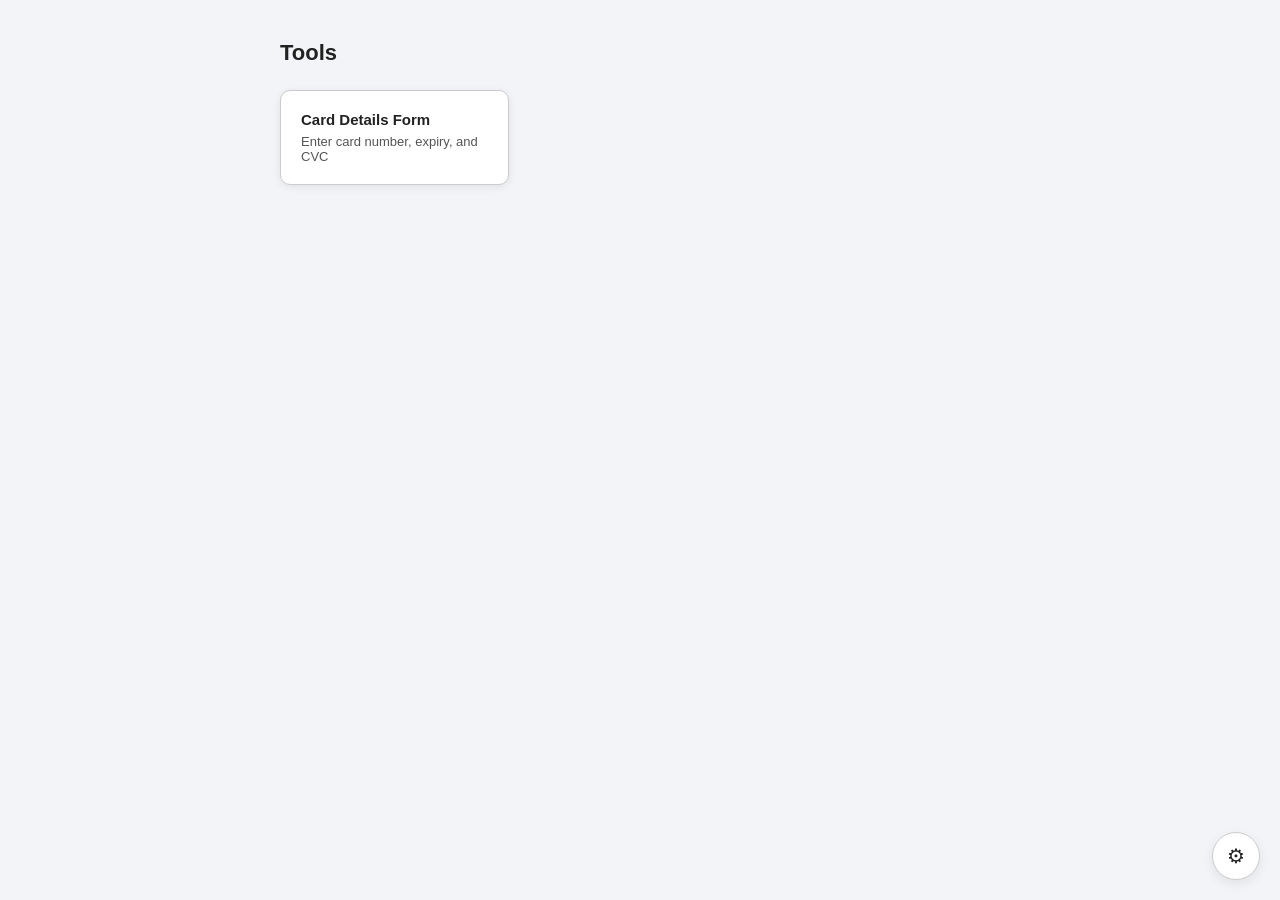
<file: index.html>
<!DOCTYPE html>
<html lang="en">
<head>
<meta charset="UTF-8">
<meta name="viewport" content="width=device-width, initial-scale=1.0">
<title data-i18n="pageTitle">Utils Library</title>
<script src="theme.js"></script>
<link rel="stylesheet" href="common.css">
<link rel="stylesheet" href="index.css">
</head>
<body class="index-page">
  <div class="container">
    <h1 data-i18n="heading">Tools</h1>
    <div class="tool-grid">
      <a class="tool-card" href="cc.html">
        <div class="tool-name" data-i18n="ccName">Card Details Form</div>
        <div class="tool-desc" data-i18n="ccDesc">Enter card number, expiry, and CVC</div>
      </a>
    </div>
  </div>

<script src="i18n.js"></script>
<script>
  I18N.init({
    en: {
      pageTitle: "Utils Library",
      heading: "Tools",
      ccName: "Card Details Form",
      ccDesc: "Enter card number, expiry, and CVC"
    },
    ja: {
      pageTitle: "ツール一覧",
      heading: "ツール",
      ccName: "カード情報入力フォーム",
      ccDesc: "カード番号・有効期限・CVCを入力"
    }
  }, 'en');
</script>
<script src="settings-widget.js"></script>
</body>
</html>
</file>
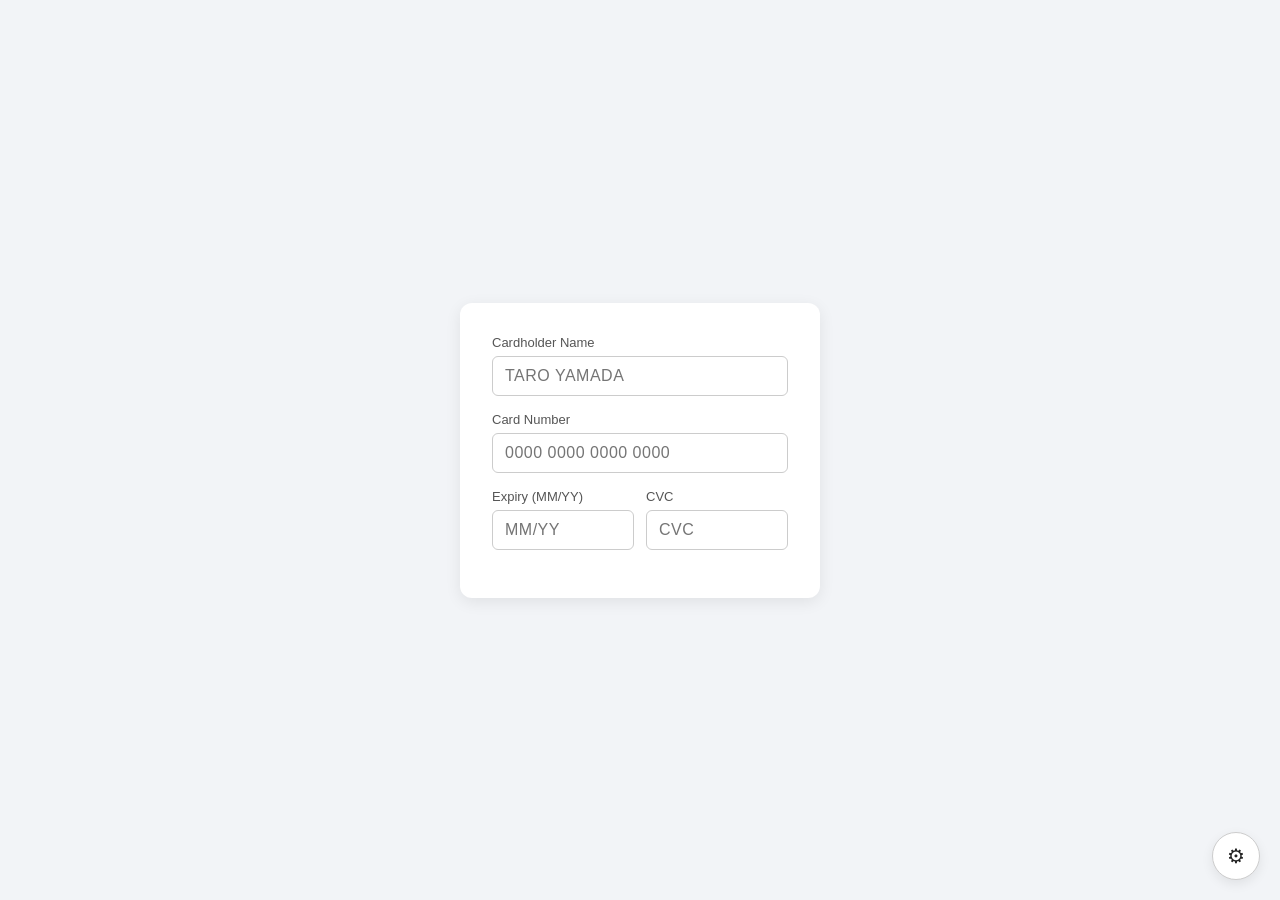
<file: cc.html>
<!DOCTYPE html>
<html lang="en">
<head>
<meta charset="UTF-8">
<meta name="viewport" content="width=device-width, initial-scale=1.0">
<title data-i18n="pageTitle">Card Details</title>
<script src="theme.js"></script>
<link rel="stylesheet" href="common.css">
<link rel="stylesheet" href="cc.css">
</head>
<body class="cc-page">
  <div class="card">
    <form id="ccForm" autocomplete="on">
      <div class="field">
        <label for="cardName" data-i18n="nameLabel">Cardholder Name</label>
        <input
          type="text"
          id="cardName"
          name="cc-name"
          autocomplete="cc-name"
          placeholder="TARO YAMADA"
          required
        >
      </div>

      <div class="field">
        <label for="cardNumber" data-i18n="numberLabel">Card Number</label>
        <input
          type="text"
          id="cardNumber"
          name="cc-number"
          inputmode="numeric"
          autocomplete="cc-number"
          placeholder="0000 0000 0000 0000"
          maxlength="19"
          pattern="[0-9 ]{13,19}"
          required
        >
      </div>

      <div class="row">
        <div class="field">
          <label for="cardExpiry" data-i18n="expiryLabel">Expiry (MM/YY)</label>
          <input
            type="text"
            id="cardExpiry"
            name="cc-exp"
            inputmode="numeric"
            autocomplete="cc-exp"
            placeholder="MM/YY"
            maxlength="5"
            pattern="(0[1-9]|1[0-2])\/[0-9]{2}"
            required
          >
        </div>
        <div class="field">
          <label for="cardCvc" data-i18n="cvcLabel">CVC</label>
          <input
            type="text"
            id="cardCvc"
            name="cc-csc"
            inputmode="numeric"
            autocomplete="cc-csc"
            placeholder="CVC"
            maxlength="4"
            pattern="[0-9]{3,4}"
            required
          >
        </div>
      </div>
    </form>
  </div>

<script src="i18n.js"></script>
<script>
  I18N.init({
    en: {
      pageTitle: "Card Details",
      nameLabel: "Cardholder Name",
      numberLabel: "Card Number",
      expiryLabel: "Expiry (MM/YY)",
      cvcLabel: "CVC"
    },
    ja: {
      pageTitle: "カード情報",
      nameLabel: "カード名義人",
      numberLabel: "カード番号",
      expiryLabel: "有効期限 (MM/YY)",
      cvcLabel: "セキュリティコード"
    }
  }, 'en');

  const numberInput = document.getElementById('cardNumber');
  const expiryInput = document.getElementById('cardExpiry');
  const cvcInput = document.getElementById('cardCvc');

  numberInput.addEventListener('input', () => {
    const digits = numberInput.value.replace(/\D/g, '').slice(0, 16);
    numberInput.value = digits.replace(/(.{4})/g, '$1 ').trim();
  });

  expiryInput.addEventListener('input', () => {
    let digits = expiryInput.value.replace(/\D/g, '').slice(0, 4);
    if (digits.length >= 3) {
      digits = digits.slice(0, 2) + '/' + digits.slice(2);
    }
    expiryInput.value = digits;
  });

  cvcInput.addEventListener('input', () => {
    cvcInput.value = cvcInput.value.replace(/\D/g, '').slice(0, 4);
  });
</script>
<script src="settings-widget.js"></script>
</body>
</html>
</file>
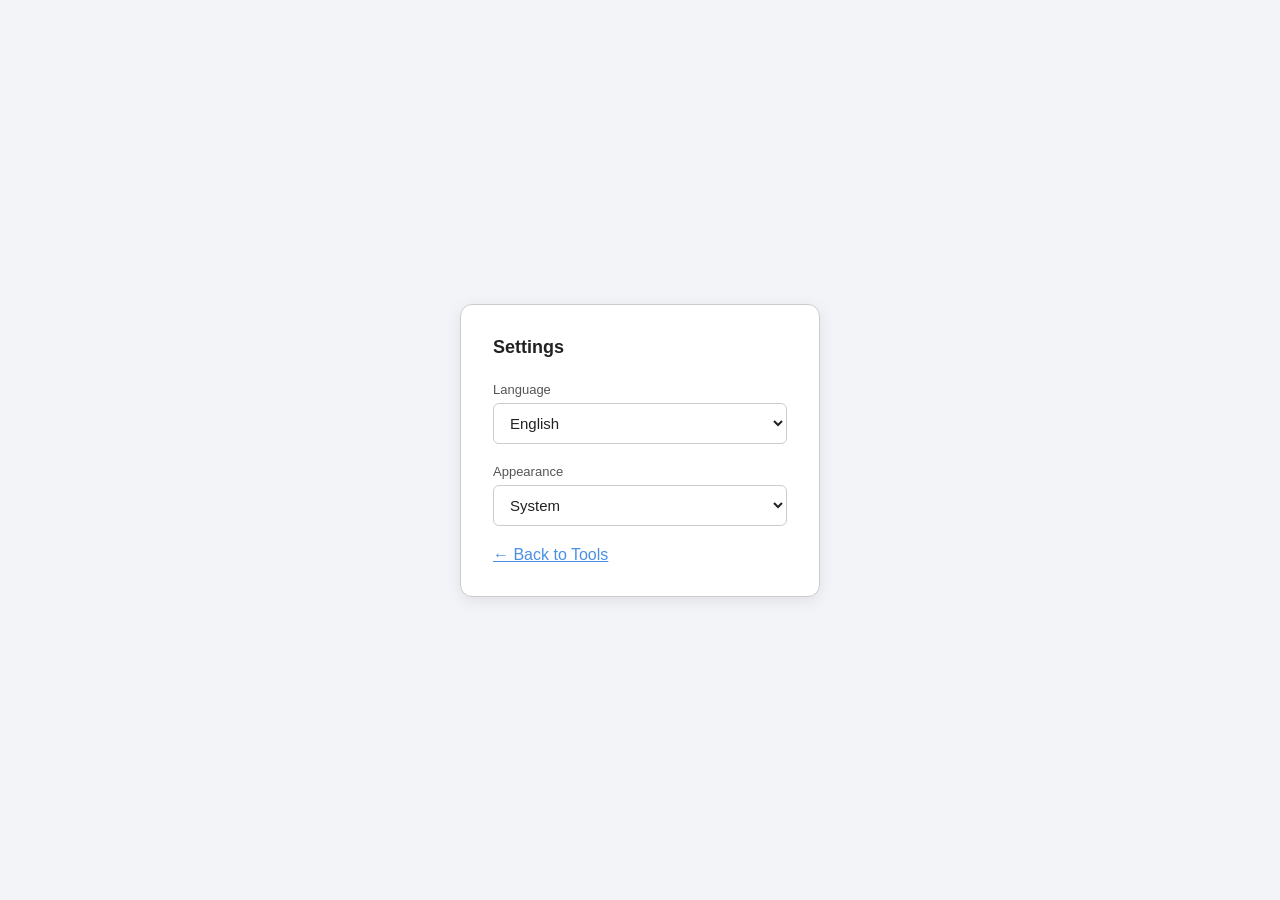
<file: settings.html>
<!DOCTYPE html>
<html lang="en">
<head>
<meta charset="UTF-8">
<meta name="viewport" content="width=device-width, initial-scale=1.0">
<title data-i18n="pageTitle">Settings</title>
<script src="theme.js"></script>
<link rel="stylesheet" href="common.css">
<link rel="stylesheet" href="settings.css">
</head>
<body class="settings-page">
  <div class="settings-card">
    <h1 data-i18n="heading">Settings</h1>

    <div class="settings-field">
      <label for="langSelect" data-i18n="langLabel">Language</label>
      <select id="langSelect">
        <option value="en">English</option>
        <option value="ja">日本語</option>
      </select>
    </div>

    <div class="settings-field">
      <label for="themeSelect" data-i18n="themeLabel">Appearance</label>
      <select id="themeSelect">
        <option value="system" data-i18n="themeSystem">System</option>
        <option value="light" data-i18n="themeLight">Light</option>
        <option value="dark" data-i18n="themeDark">Dark</option>
      </select>
    </div>

    <a class="back-link" href="index.html" data-i18n="backLink">&larr; Back to Tools</a>
  </div>

<script src="i18n.js"></script>
<script>
  const translations = {
    en: {
      pageTitle: "Settings",
      heading: "Settings",
      langLabel: "Language",
      themeLabel: "Appearance",
      themeSystem: "System",
      themeLight: "Light",
      themeDark: "Dark",
      backLink: "← Back to Tools"
    },
    ja: {
      pageTitle: "設定",
      heading: "設定",
      langLabel: "言語",
      themeLabel: "表示モード",
      themeSystem: "システムに合わせる",
      themeLight: "ライトモード",
      themeDark: "ダークモード",
      backLink: "← ツール一覧に戻る"
    }
  };

  I18N.init(translations, 'en');

  const langSelect = document.getElementById('langSelect');
  const themeSelect = document.getElementById('themeSelect');

  langSelect.value = I18N.getLang();
  themeSelect.value = THEME.getTheme();

  langSelect.addEventListener('change', () => I18N.setLang(langSelect.value));
  themeSelect.addEventListener('change', () => THEME.setTheme(themeSelect.value));
</script>
</body>
</html>
</file>
<file: common.css>
:root {
  --bg: #f2f4f7;
  --surface: #ffffff;
  --text: #222222;
  --text-muted: #555555;
  --border: #cccccc;
  --accent: #4a90e2;
  --accent-hover: #3a7bc8;
  --success: #2a9d3d;
  --danger: #e24a4a;
  --shadow: rgba(0, 0, 0, 0.08);
}

@media (prefers-color-scheme: dark) {
  :root:not([data-theme="light"]) {
    --bg: #14161a;
    --surface: #1e2126;
    --text: #e8e8e8;
    --text-muted: #a0a4ab;
    --border: #3a3f47;
    --accent: #5b9eea;
    --accent-hover: #6faeef;
    --success: #4caf58;
    --danger: #ef5a5a;
    --shadow: rgba(0, 0, 0, 0.4);
  }
}

:root[data-theme="dark"] {
  --bg: #14161a;
  --surface: #1e2126;
  --text: #e8e8e8;
  --text-muted: #a0a4ab;
  --border: #3a3f47;
  --accent: #5b9eea;
  --accent-hover: #6faeef;
  --success: #4caf58;
  --danger: #ef5a5a;
  --shadow: rgba(0, 0, 0, 0.4);
}

* {
  box-sizing: border-box;
}

body {
  font-family: -apple-system, BlinkMacSystemFont, "Segoe UI", "Hiragino Kaku Gothic ProN", sans-serif;
  background: var(--bg);
  color: var(--text);
  margin: 0;
  transition: background 0.2s ease, color 0.2s ease;
}

a {
  color: var(--accent);
}

input, select, textarea, button {
  font-family: inherit;
  color: var(--text);
}

button {
  cursor: pointer;
}
</file>
<file: index.css>
body.index-page {
  padding: 40px 20px;
  min-height: 100vh;
}

.container {
  max-width: 720px;
  margin: 0 auto;
}

.container h1 {
  font-size: 22px;
  margin: 0 0 24px;
  color: var(--text);
}

.tool-grid {
  display: grid;
  grid-template-columns: repeat(auto-fill, minmax(200px, 1fr));
  gap: 16px;
}

.tool-card {
  display: block;
  background: var(--surface);
  border: 1px solid var(--border);
  border-radius: 10px;
  padding: 20px;
  text-decoration: none;
  color: var(--text);
  box-shadow: 0 2px 8px var(--shadow);
  transition: transform 0.15s ease, border-color 0.15s ease;
}

.tool-card:hover {
  border-color: var(--accent);
  transform: translateY(-2px);
}

.tool-card .tool-name {
  font-size: 15px;
  font-weight: 600;
  margin-bottom: 6px;
}

.tool-card .tool-desc {
  font-size: 13px;
  color: var(--text-muted);
}

.empty-note {
  font-size: 13px;
  color: var(--text-muted);
}
</file>
<file: cc.css>
body.cc-page {
  display: flex;
  align-items: center;
  justify-content: center;
  min-height: 100vh;
  padding: 20px;
}

.card {
  background: var(--surface);
  padding: 32px;
  border-radius: 12px;
  box-shadow: 0 4px 16px var(--shadow);
  width: 360px;
  max-width: 100%;
}

.card h1 {
  font-size: 18px;
  margin: 0 0 20px;
  color: var(--text);
}

.card .field {
  margin-bottom: 16px;
}

.card .row {
  display: flex;
  gap: 12px;
}

.card .row .field {
  flex: 1;
}

.card label {
  display: block;
  font-size: 13px;
  color: var(--text-muted);
  margin-bottom: 6px;
}

.card input {
  width: 100%;
  padding: 10px 12px;
  font-size: 16px;
  background: var(--surface);
  border: 1px solid var(--border);
  border-radius: 6px;
  letter-spacing: 0.5px;
}

.card input:focus {
  outline: none;
  border-color: var(--accent);
}

.card input:invalid:not(:placeholder-shown) {
  border-color: var(--danger);
}

.card button {
  margin-top: 8px;
  width: 100%;
  padding: 12px;
  background: var(--accent);
  color: #ffffff;
  border: none;
  border-radius: 6px;
  font-size: 15px;
}

.card button:hover {
  background: var(--accent-hover);
}

.card .msg {
  margin-top: 12px;
  font-size: 13px;
  color: var(--success);
  text-align: center;
  display: none;
}
</file>
<file: settings.css>
body.settings-page {
  display: flex;
  align-items: center;
  justify-content: center;
  min-height: 100vh;
  padding: 20px;
}

.settings-card {
  background: var(--surface);
  border: 1px solid var(--border);
  border-radius: 12px;
  box-shadow: 0 4px 16px var(--shadow);
  padding: 32px;
  width: 360px;
  max-width: 100%;
}

.settings-card h1 {
  font-size: 18px;
  margin: 0 0 24px;
  color: var(--text);
}

.settings-field {
  margin-bottom: 20px;
}

.settings-field label {
  display: block;
  font-size: 13px;
  color: var(--text-muted);
  margin-bottom: 6px;
}

.settings-field select {
  width: 100%;
  padding: 10px 12px;
  font-size: 15px;
  background: var(--surface);
  border: 1px solid var(--border);
  border-radius: 6px;
}

.settings-field select:focus {
  outline: none;
  border-color: var(--accent);
}
</file>
